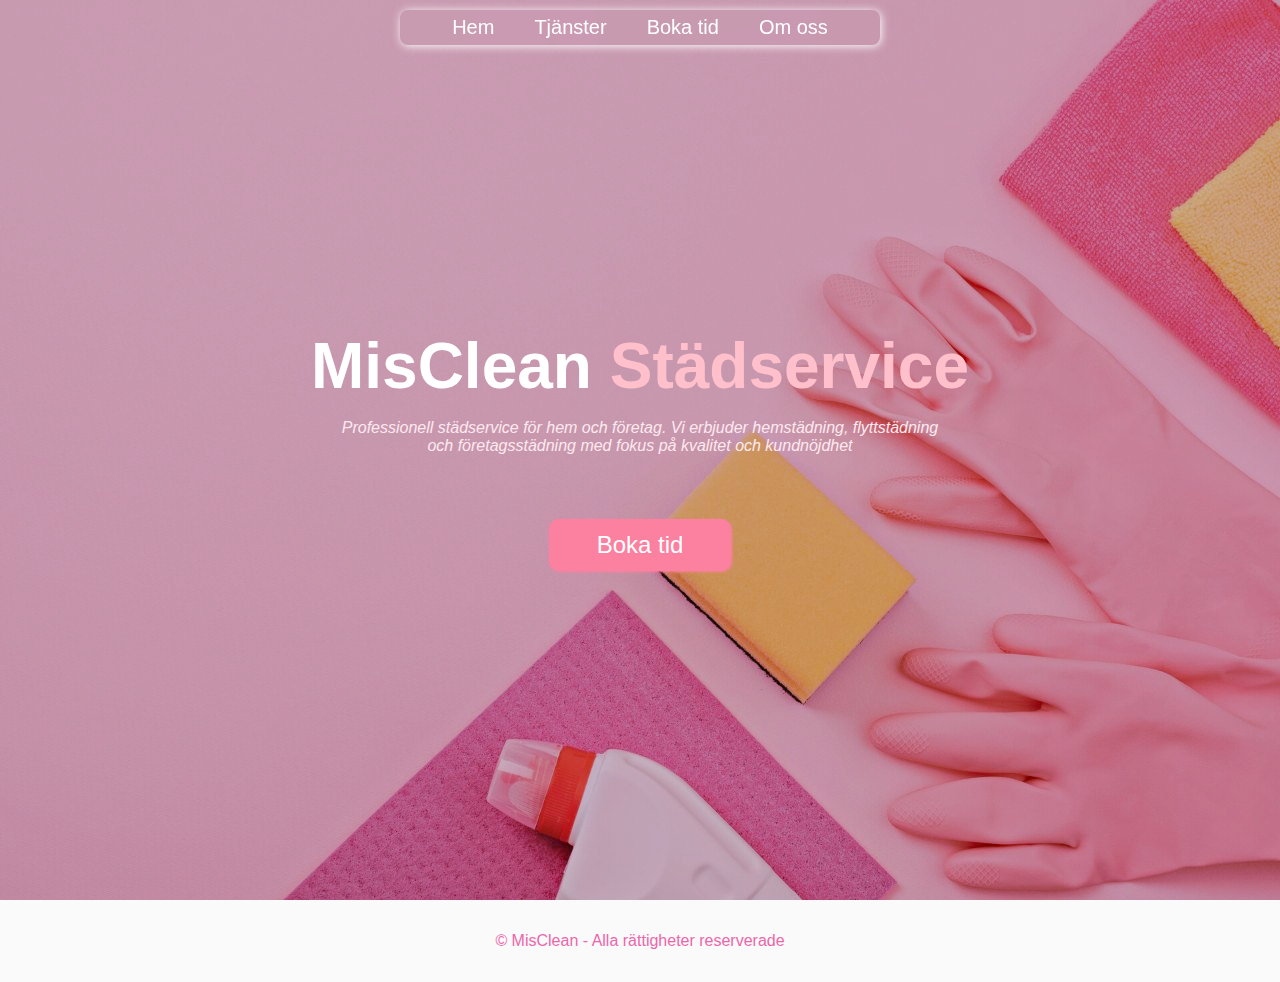
<file: Index.html>
<!DOCTYPE html>
<html lang="sv">

<head>
    <meta charset="UTF-8">
    <meta name="viewport" content="width=device-width, initial-scale=1.0">
    <title>MisClean - A Bootcamp Project</title>
    <link rel="shortcut icon" href="/IMG/Misclean_logo_bild_vit_utan_bakgrund.png" type="favicon">

    <link rel="stylesheet" href="style.css">

</head>

<body>
    <header>
        <nav>
            <button id="menu-btn">
                <img src="/IMG/hamburger.png" alt="Menu">
            </button>
            <ul>
                <li><a href="/">Hem</a></li>
                <li><a href="">Tjänster</a></li>
                <li><a href="/bokningar.html">Boka tid</a></li>
                <li><a href="">Om oss</a></li>
            </ul>
        </nav>
    </header>
    <main>
        <div id="hero">
            <h1>MisClean <span>Städservice</span></h1>
            <p>Professionell städservice för hem och företag. 
                Vi erbjuder hemstädning, flyttstädning och
                företagsstädning med fokus på kvalitet och kundnöjdhet</p>
            <button onclick="location.href='/bokningar.html'">
                Boka tid
            </button>
        </div>
    </main>
    <footer>
        <p>© MisClean - Alla rättigheter reserverade</p>
    </footer>
    <script src="main.js"></script>
</body>

</html>
</file>
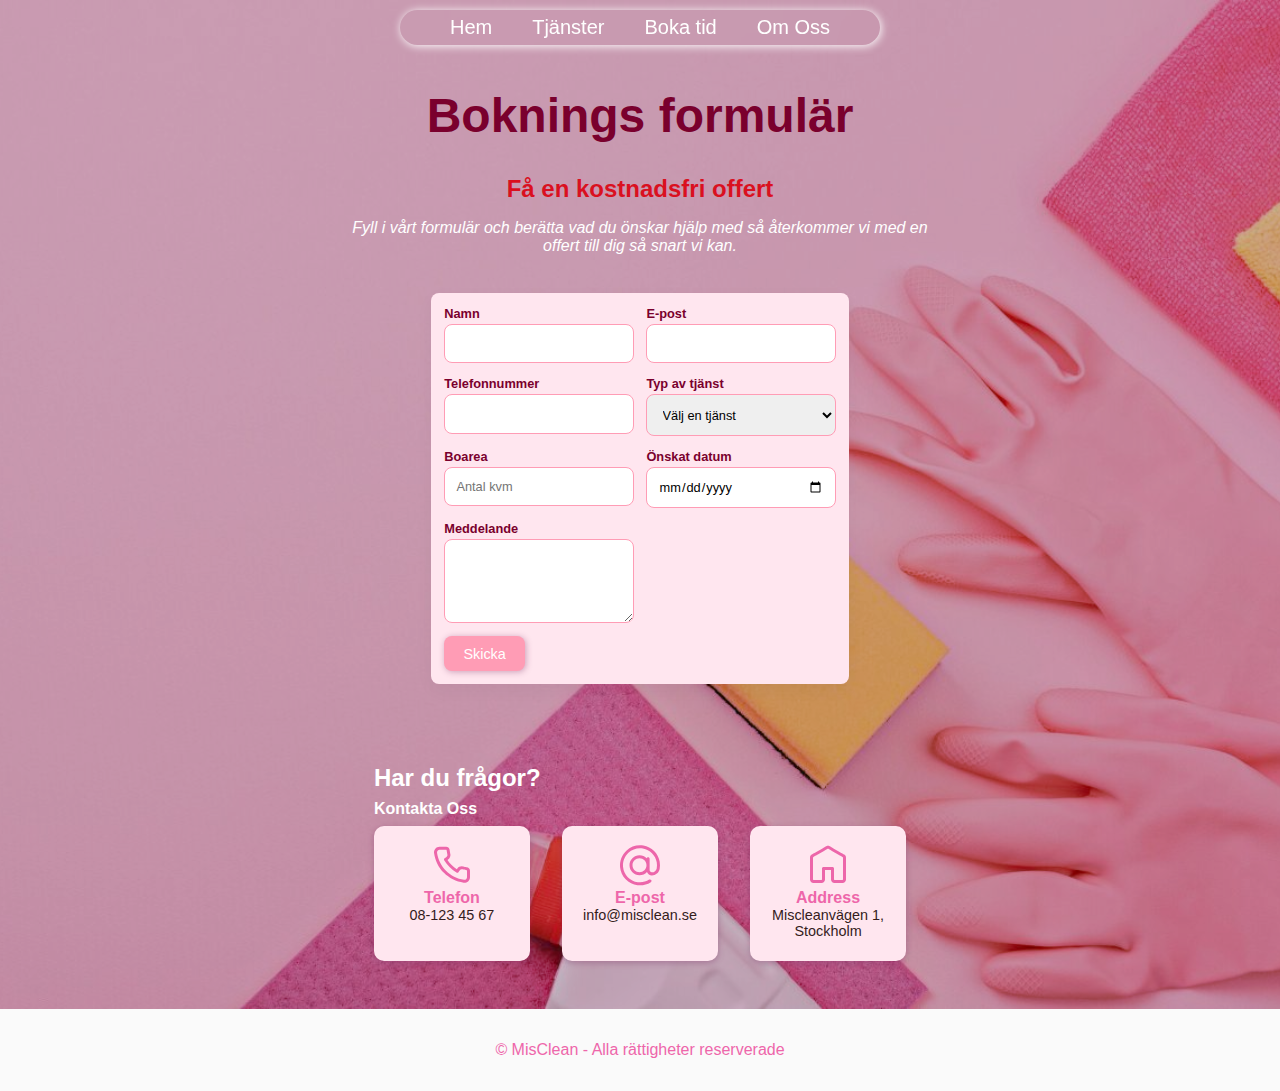
<file: bokningar.html>
<html lang="sv">
<head>
  <meta charset="UTF-8">
  <meta name="viewport" content="width=device-width, initial-scale=1.0">
  <title>MisClean - A Bootcamp Project</title>
  <link rel="shortcut icon" href="IMG/Misclean_logo_bild_vit_utan_bakgrund.png" type="favicon">
  <link rel="stylesheet" href="stylebokatid.css">
</head>

<body>
  <header>
    <nav id="main-nav">
      <button id="menu-btn-booking">
        <img src="/IMG/hamburger.png" alt="Menu">
      </button>
      <ul>
        <li><a href="/">Hem</a></li>
        <li><a href="">Tjänster</a></li>
        <li><a href="/bokningar.html">Boka tid</a></li>
        <li><a href="">Om Oss</a></li>
      </ul>
    </nav>
  </header>

  <main>

    <section id="title">
      <h1>Boknings formulär</h1>
    </section>

    <section id="info">
      <div id="info-title">
        <h2>Få en kostnadsfri offert</h2>
        <p>Fyll i vårt formulär och berätta vad du önskar hjälp med så återkommer vi med en offert till dig så snart vi
          kan.</p>
        <br>
      </div>

      <section id="form">
        <form action="">
          <div>
            <label for="name">Namn</label>
            <input type="text" id="name" name="name" required>
          </div>
          <div>
            <label for="email">E-post</label>
            <input type="email" id="email" name="email" required>
          </div>
          <div>
            <label for="phone">Telefonnummer</label>
            <input type="tel"   id="phone" name="phone" required>
          </div>
          <div>
            <label for="service">Typ av tjänst</label>
            <select id="service" name="service" required>
              <option value="" hidden>Välj en tjänst</option>
              <option value="hemstädning">Hemstädning</option>
              <option value="flyttstädning">Flyttstädning</option>
              <option value="företagsstädning">Företagsstädning</option>
            </select>
          </div>
          <div>
            <label for="living-area">Boarea</label>
            <input type="number" id="living-area" name="living-area" placeholder="Antal kvm" required>
          </div>
          <div>
            <label for="date">Önskat datum</label>
            <input type="date" id="date" name="date" required>
          </div>
          <div>
            <label for="message">Meddelande</label>
            <textarea id="message" name="message" rows="4"></textarea>
          </div>
          <button onclick="PopupFunc()" id="submit-btn" type="submit">Skicka</button>
        </form>
      </section>
    </section>

    <div id="contact-cards">
      <div>
        <h5>Har du frågor?</h5>
        <h2>Kontakta Oss</h2>
      </div>

      <div id="contacts">
        <div class="contact">
          <img src="/IMG/phone.png" alt="Telefon">
          <h3>Telefon</h3>
          <p>08-123 45 67</p>
        </div>
        <div class="contact">
          <img src="/IMG/email.png" alt="E-post">
          <h3>E-post</h3>
          <p>info@misclean.se</p>
        </div>
        <div class="contact">
          <img src="/IMG/home.png" alt="Address">
          <h3>Address</h3>
          <p>Miscleanvägen 1, Stockholm</p>
        </div>
      </div>
    </div>
  </main>

  <footer>
    <p>© MisClean - Alla rättigheter reserverade</p>
  </footer>
  <script src="main.js"></script>
</body>

</html>
</file>
<file: style.css>
* {
    margin: 0;
    padding: 0;
    box-sizing: border-box;
    font-family: 'Segoe UI', Tahoma, Geneva, Verdana, sans-serif
}

#menu-btn {
    display: none;
    background: none;
    border: none;
    cursor: pointer;
    width: 40px;
    height: 40px;
}

#menu-btn img {
    width: 100%;
    height: 100%;
    filter: invert();
}

header {
    width: 100%;
    display: flex;
    justify-content: center;
    z-index: 10;
}

nav {
    display: flex;
    justify-content: center;
    margin: auto;
    position: absolute;
    top: 10px;
    width: 480px;
    height: 35px;
    backdrop-filter: blur(10px);
    border-radius: 0.5rem;
    box-shadow: 1px 1px 10px #ffffff;
}

nav ul {
    display: flex;
    gap: 2.5rem;
    align-items: center;
    height: 100%;
}

nav ul li {
    list-style: none;
}

nav ul li a {
    color: #fff;
    text-decoration: none;
    font-size: 20px;
}

nav ul li a:hover {
    color: #ff9cb5;
}

main {
    width: 100%;
    height: 100vh;
    padding: 1em;
    background-image: url(IMG/herooverlay.jpg);
    background-size: cover;
    background-repeat: no-repeat;
    background-position: center;
    background-color: rgba(128, 56, 106, 0.4);
    background-blend-mode: darken;
    display: flex;
    flex-direction: column;
    align-items: center;
    justify-content: center;
}

#hero {
    width: 60%;
    height: 40vh;
    display: flex;
    justify-content: center;
    align-items: center;
    flex-direction: column;
    gap: 1em;
}

#hero h1 {
    text-align: center;
    font-size: 4em;
    color: #fff;
}

#hero span {
    color: pink;
    animation-name: text;
    animation-duration: 12s;
    animation-iteration-count: infinite;

}

@keyframes text {
    0% {
        color: #FC809F;
    }

    25% {
        color: #FF9CB5;
    }

    50% {
        color: #FFC9D7;
    }

    75% {
        color: #FF9CB5;
    }

    95% {
        color: #FFC9D7;
    }

    100% {
        color: #FC809F;
    }
}


#hero p {
    color: #ffe9ef;
    font-size: 1em;
    font-style: italic;
    text-align: center;
    max-width: 600px;
}

#hero button {
    text-decoration: none;
    color: #ffffff;
    padding: 0.5em 2em;
    margin: 2em 0 0 0;
    background-color: #FC809F;
    border: none;
    border-radius: 10px;
    color: #ffffff;
    font-size: 1.5em;
    box-shadow: 1px 1px 3px #FC809F;
    transition: all .3s ease-in-out;
}

#hero button:hover {
    cursor: pointer;
    box-shadow: none;
    transform: scale(1.1)
}

footer {
    width: 100%;
    padding: 2rem 1rem;
    background: #fafafa;
    margin-top: auto;
    text-align: center;
    color: #ee66aa;
}


@media screen and (max-width: 540px) {
    #hero {
        width: 280px;
    }

    #hero h1 {
        font-size: 50px;
        text-align: center;
    }

    #hero p {
        font-size: 16px;
        text-align: center;
    }

    nav {
        width: 25%;
        height: auto;
        align-items: center;
        flex-direction: column;
        padding: 9px 0;
    }

    nav ul {
        text-align: center;
        flex-direction: column;
    }

    nav ul li {
        margin: 20px 0;
    }

    nav ul li a {
        font-size: 40px;
    }

    #menu-btn {
        display: block;
    }

    nav ul {
        display: none;
    }

    nav ul.show {
        display: block;
    }

    nav.show {
        max-width: 91%;
        width: 300px;
    }
}
</file>
<file: stylebokatid.css>
* {
    margin: 0;
    padding: 0;
    box-sizing: border-box;
    font-family: 'Segoe UI', Tahoma, Geneva, Verdana, sans-serif
}

header {
    width: 100%;
    display: flex;
    justify-content: center;
    z-index: 10;
}

#main-nav {
    display: flex;
    justify-content: center;
    margin: auto;
    position: absolute;
    top: 10px;
    width: 480px;
    height: 35px;
    backdrop-filter: blur(10px);
    border-radius: 2dvh;
    box-shadow: 1px 1px 10px #ffffff;

}

#main-nav ul {
    display: flex;
    gap: 2.5rem;
    align-items: center;
    height: 100%;
}

#main-nav ul li {
    list-style: none;
}

#main-nav ul li a {
    color: #fff;
    text-decoration: none;
    font-size: 20px;
}

#nav ul li a:hover {
    color: #ff9cb5;
}

main {
    width: 100%;
    padding: 3rem 1rem;
    display: flex;
    flex-direction: column;
    align-items: center;
    justify-content: flex-start;
    gap: 2rem;
    background-image: url(IMG/herooverlay.jpg);
    background-size: cover;
    background-repeat: no-repeat;
    background-position: center;
    background-color: #80386a66;
    background-blend-mode: darken;
    display: flex;
}

#title h1 {
    font-size: 3rem;
    color: #7a002d;
    margin-top: 2.5rem;
    text-align: center;
}

#info {
    width: min(1000px, 90%);
    display: flex;
    flex-direction: column;
    justify-content: start;
}

#info-title h2 {
    color: #da101F;
    font-size: 1.5rem;
    margin-bottom: 1rem;
}

#info-title {
    display: flex;
    flex-direction: column;
    align-items: center;
    text-align: center;
    margin-bottom: 20px;
}

#info-title p {
    color: #ffffff;
    width: 600px;
    font-style: italic;
}

#form {
    width: min(1000px, 80%);
    margin: 0 auto 3rem;
    display: flex;
    justify-content: center;
}

#form form {
    display: grid;
    grid-template-columns: 1fr 1fr;
    gap: 0.8rem;
    background: #ffe6ef;
    padding: 0.8rem;
    border-radius: 8px;
    min-width: 400px;
    box-shadow: 0 6px 18px rgba(0, 0, 0, 0.04);
}

#form form>div {
    display: flex;
    flex-direction: column;
}

#form label {
    margin-bottom: 0.2rem;
    font-weight: 700;
    font-size: 0.8rem;
    color: #7a002d;
}

#form input,
#form select,
#form textarea {
    padding: 0.7rem;
    border: 1px solid #ff9cb5;
    border-radius: 8px;
    font-size: 0.8rem;
    min-width: 100px;

}

#form textarea {
    resize: vertical;
    grid-column: 1 / -1;
}

#form button {
    grid-column: 1 / -1;
    justify-self: start;
    padding: 0.6rem 1.2rem;
    background: #ff9cb5;
    color: #ffffff;
    border: none;
    border-radius: 8px;
    font-size: 0.9rem;
    cursor: pointer;
    box-shadow: 1px 1px 6px rgba(128, 56, 106, 0.4);
    transition: transform .15s ease;
}

#form button:hover {
    transform: translateY(-2px);
}

#contact-cards p {
    color: rgb(52, 28, 28);
    font-size: 0.9rem;
    margin-bottom: 0.5rem;
}

#contact-cards h2 {
    color: rgb(255, 255, 255);
    font-size: 1rem;
    margin-bottom: 0.5rem;

}

#contact-cards {
    display: flex;
    flex-direction: column;
    justify-content: center
}

#contacts {
    display: flex;
    flex-direction: row;
    gap: 2rem;
    justify-content: center
}

.contact {
    background: #ffe6ef;
    border-radius: 10px;
    padding: 0.9rem;
    box-shadow: 0 2px 6px rgba(128, 56, 106, 0.4);
    flex: 1;
    text-align: center;
    justify-content: center
}

.contact h3 {
    color: #ee66aa;
    font-size: 1rem;
    justify-content: center
}

#contact-cards h5 {
    color: rgb(255, 255, 255);
    font-size: 1.5rem;
    margin: 0 0 .5rem 0;

}

footer {
    width: 100%;
    padding: 2rem 1rem;
    background: #fafafa;
    margin-top: auto;
    text-align: center;
    color: #ee66aa;
}

#menu-btn-booking {
    display: none;
    background: none;
    border: none;
    cursor: pointer;
    width: 40px;
    height: 40px;
  
}
#menu-btn-booking img {
    width: 100%;
    height: 100%;
    filter: invert();
}

.popup {
    position: absolute;
    background: #fff0f5;
    top: 50%;
    left: 50%;
    transform: translate(-50%, -50%);
    border: 1px solid #ff9cb5;
    border-radius: 8px;
    padding: 10px;
    z-index: 100;
    width: 300px;
    height: auto;
}

.close-btn {
    background: none;
    border: none;
    font-size: 1.2rem;
    cursor: pointer;
    background: red;
    padding: 4px;
    color: white;
    font: bold;
    border-radius: 10%;
    margin: 3px;
}


@media screen and (max-width: 540px) {
   #main-nav {
        width: 25%;
        height: auto;
        flex-direction: column;
        align-items: center;
        text-align: center;
        padding: 8px 0;
    }

    #info-title h2 {
        width: 95%;
        font-size: 30px;        
    }

    #info-title p {
        width: 90%;
        font-size: 16px;
    }
    
    #main-nav ul li {
        margin: 20px 0;
    }
    #main-nav ul li a {
        font-size: 40px;
    }
    #main-nav ul {
        display: none;
        flex-direction: column;
        gap: 1em;
    }
    #contacts {
        width: 90%;
        flex-direction: column;
    }
    #form form {
        grid-template-columns: 1fr;
        min-width: 300px;
    }
    #menu-btn-booking {
        display: block;
    }
    #main-nav.show {
        width: 80%;
    }
    #main-nav ul.show {
        display: block;
    }   
}
</file>
